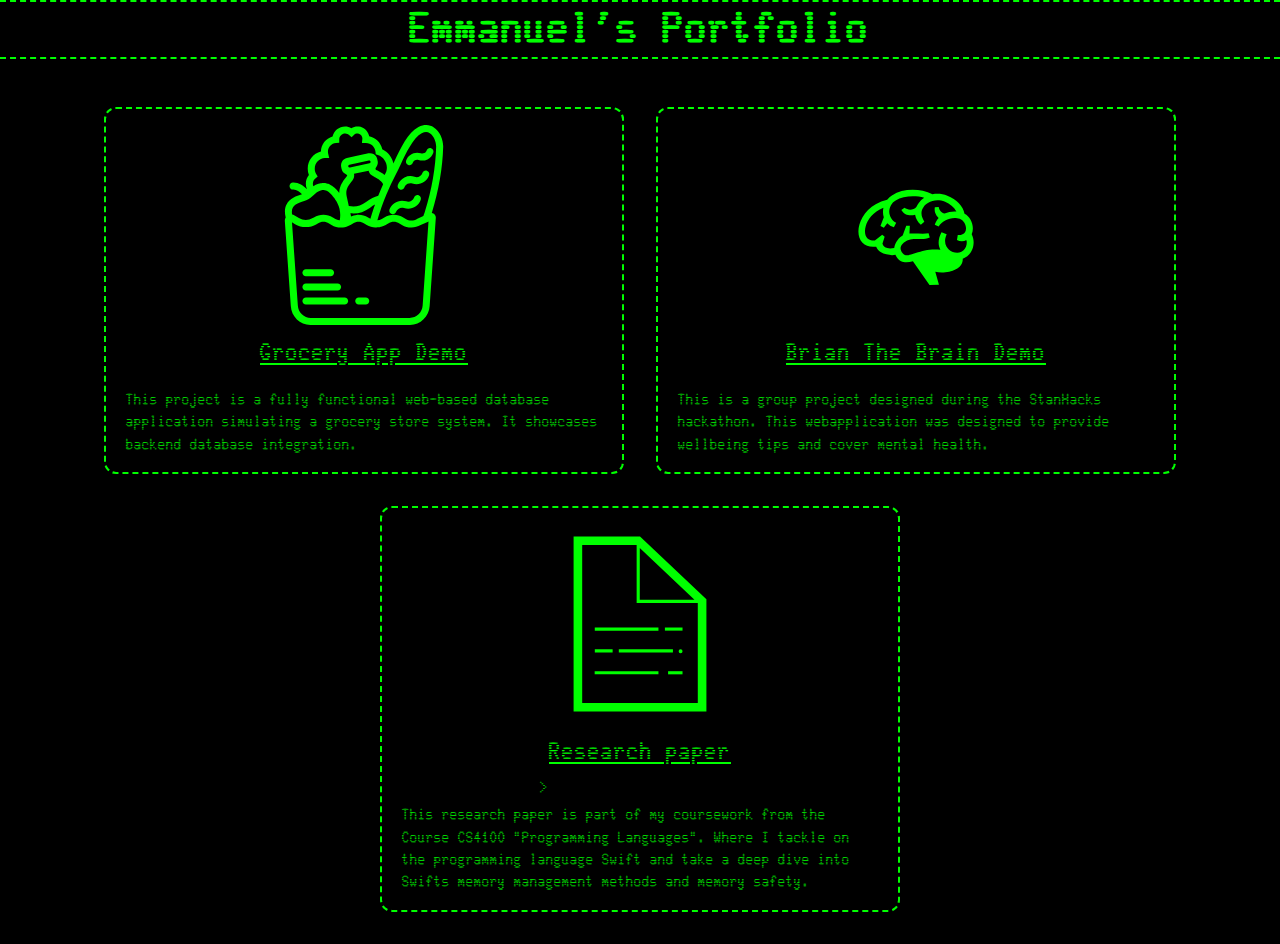
<file: index.html>
<!DOCTYPE html>
<html>
    <head>
        <title>
            Emmanuel's Portfolio
        </title>
        <link rel ="stylesheet" href="Styles/header.css">
        <link rel ="stylesheet" href="Styles/project-preview.css">
        <link rel ="stylesheet" href="Styles/general.css">
        
    </head>
    <body> 
        <header class ="header">
                Emmanuel's Portfolio
        </header>
        <!--Hello there :)-->
        <div class="project-grid">  <!--MAIN CONTAINER-->
            <div class="Box1" > <!--Box 1-->
                <div class="preview"> 
                    <img class = "thumbnail" src = "SVG's/Grocery.svg">
                    <div class="project-title">
                        <a href="https://drive.google.com/file/d/1JKBKQIH8LNtxFE9OOD6g8B7IpL3lE7aF/view?usp=sharing " style="color: #00FF00;" >Grocery App Demo</a>
                    </div>
                    <!--https://emmanuelmendozarosales.com/Groceries.html-->
                </div>
                <div class="description"> 
                    This project is a fully functional web-based database application simulating a grocery store system. It showcases backend database integration.
                </div>
             </div>
              <div class="Box2"> <!--Box 2-->
                <div class="preview"> 
                    <img class = "thumbnail" src = "SVG's/brain.svg">
                    <div class="project-title">
                        <a href="https://drive.google.com/file/d/1_8jKm1opZj1GhM7fCJOv5SIi9e5T4xjV/view?usp=sharing" style="color: #00FF00;" >Brian The Brain Demo</a>
                    </div>
                    <!--https://emmanuelmendozarosales.com/BrianTheBrain.html-->
                </div>
                <div class="description"> 
                    This is a group project designed during the StanHacks hackathon. This webapplication was designed to provide wellbeing tips and cover mental health.
                </div>
            </div>
             <div class="Box2"> <!--Box 3-->
                <div class="preview"> 
                    <img class = "thumbnail" src = "SVG's/document.svg">
                    <div class="project-title">
                        <a href="https://drive.google.com/file/d/1obuxRTizMzdkzKSJAXpwvhLZklsACJoI/view?usp=sharing" style="color: #00FF00;" >Research paper</a>
                    </div>
                    <!--https://emmaneulmendozarosales.com/Research-->>
                </div>
                <div class="description"> 
                    This research paper is part of my coursework from the Course CS4100 "Programming Languages". Where I tackle on the programming language Swift and take a deep dive into Swifts memory management methods and memory safety.
                </div>
            </div>
    </body>
</html>
</file>
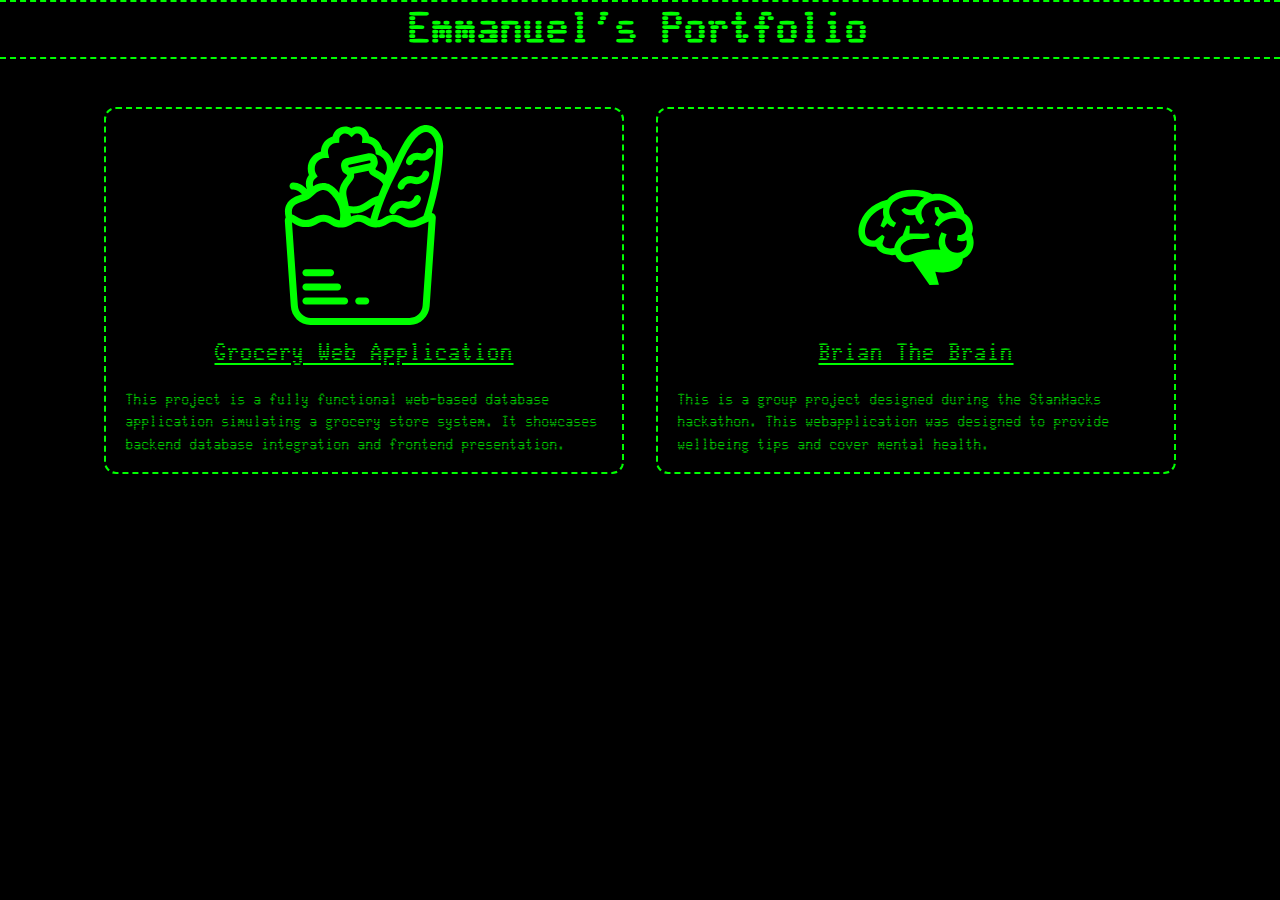
<file: pages/index.html>
<!DOCTYPE html>
<html>
    <head>
        <title>
            Emmanuel's Portfolio
        </title>
        <link rel ="stylesheet" href="Styles/header.css">
        <link rel ="stylesheet" href="Styles/project-preview.css">
        <link rel ="stylesheet" href="Styles/general.css">
        
    </head>
    <body> 
        <header class ="header">
                Emmanuel's Portfolio
        </header>
        <div class="project-grid">  <!--MAIN CONTAINER-->
            <div class="Box1" > <!--Box 1-->
                <div class="preview"> 
                    <img class = "thumbnail" src = "SVG's/Grocery.svg">
                    <div class="project-title">
                        <a href="https://emmanuelmendozarosales.com/Groceries.html" style="color: #00FF00;" >Grocery Web Application</a>
                    </div>
                </div>
                <div class="description"> 
                    This project is a fully functional web-based database application simulating a grocery store system. It showcases backend database integration and frontend presentation.
                </div>
             </div>
              <div class="Box2"> <!--Box 2-->
                <div class="preview"> 
                    <img class = "thumbnail" src = "SVG's/brain.svg">
                    <div class="project-title">
                        <a href="https://emmanuelmendozarosales.com/BrianTheBrain.html" style="color: #00FF00;" >Brian The Brain</a>
                    </div>
                </div>
                <div class="description"> 
                    This is a group project designed during the StanHacks hackathon. This webapplication was designed to provide wellbeing tips and cover mental health.
             </div>
        </div>
    </body>
</html>
</file>
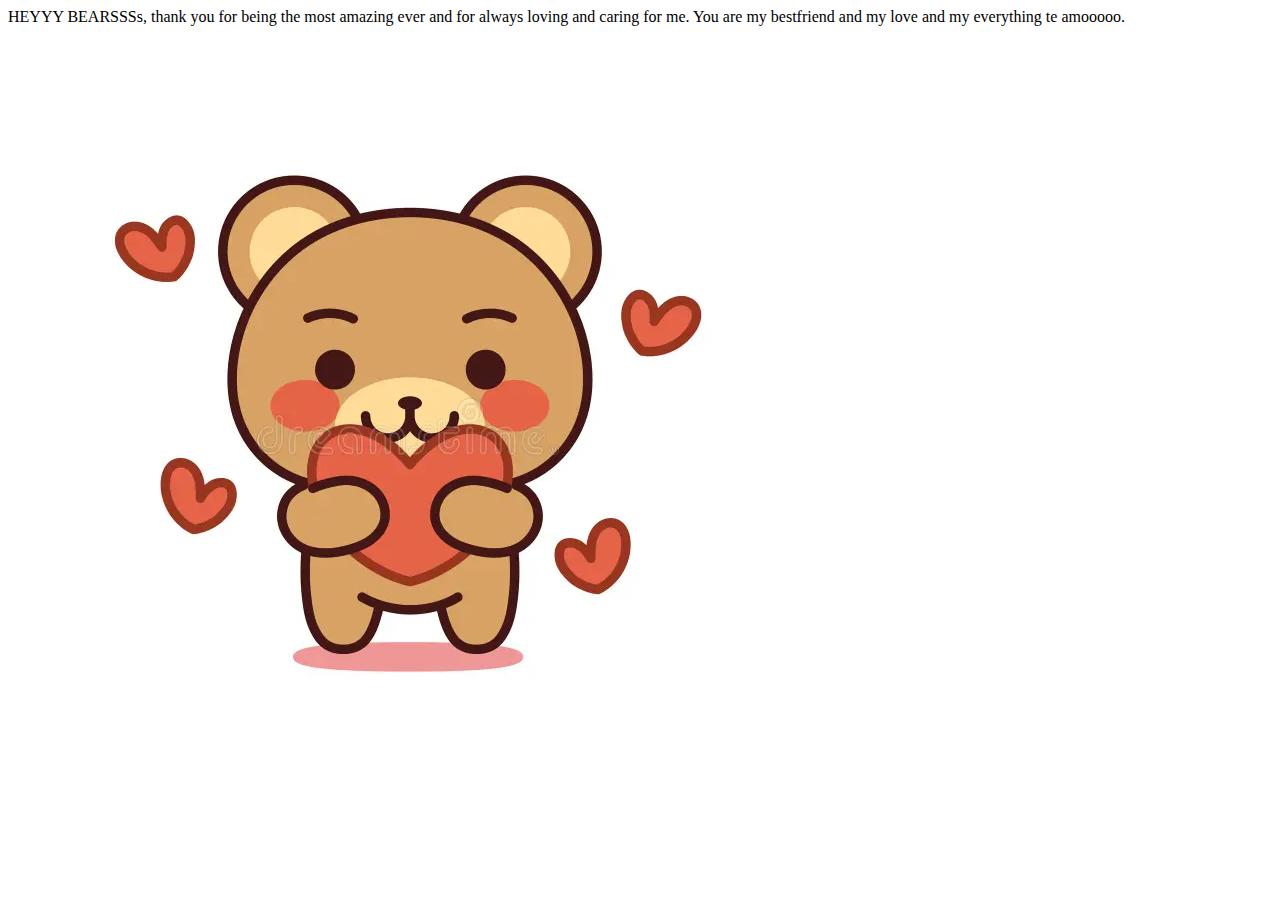
<file: yonda.html>
<!DOCTYPE html>
<html>
    <head>
        <title>
            HEY BEARS
        </title>
         <body style="justify-content: center;">
            HEYYY BEARSSSs, thank you for being the most amazing ever and for always loving and caring for me. You are my bestfriend and my love and my everything te amooooo.
             <img class = "thumbnail" src = "bear.webp">
         </body>
</file>
<file: Styles/header.css>
.header
{
    position:fixed;
    height:55px;
    display: flex;
    position: fixed;
    top: 0;
    right:0;
    left:0;
    bottom:0;
    align-items: center;
    justify-content: center;
    font-size: 45px;
    margin-bottom: 50px;
    border-top: 2px dashed #00FF00;
    border-bottom: 2px dashed #00FF00;
    font-weight: bold;   
    z-index: 1000;            
    background-color: #000;  
}
</file>
<file: Styles/project-preview.css>
.thumbnail
{
    filter: brightness(0) saturate(100%) invert(53%) sepia(65%) saturate(2462%) hue-rotate(83deg) brightness(119%) contrast(124%);
    display: block;       /* images are inline by default */
    margin: 0 auto;       /* centers horizontally */
    height: 200px;
    width: auto;
    
}

.project-grid
{
  display: flex;
  justify-content: center;
  align-items: flex-start;
  gap: 2rem;          /* space between Box1 and Box2 */
  flex-wrap: wrap;    /* allows wrapping on small screens */
  padding: 2rem;
  box-sizing: border-box;
}

.preview
{
    display: grid;
    justify-content: center;
 
}
.project-title
{
    margin-top: 15px;
    margin-bottom: 15px;
   text-align: center;
   font-size: 25px;
}
.description
{
    margin: .5rem 0 0 0;
    line-height: 1.4;
}
.Box1,
.Box2   
{

  min-width: 280px;
  max-width: 520px;
  box-sizing: border-box;

  border: 2px dashed #00FF00;  /* visible border */
  border-radius: 12px;
  padding: 1rem 1.25rem;
  background: #000;
  color: #00FF00;
}
</file>
<file: Styles/general.css>
@font-face {
    font-family: "Glass TTY VT220";
    src: url("fonts/Glass_TTY_VT220.ttf") format("truetype");
    font-weight: normal;
    font-style: normal;
}

body {
    margin: 0;
    padding-top: 75px;
    background-color: #000;  /* black background */
    color: #00FF00;          /* green text */
    font-family: "Glass TTY VT220", monospace;
}

svg {
    color: #00FF00; 
    fill: currentColor;
}
</file>
<file: pages/Styles/header.css>
.header
{
    position:fixed;
    height:55px;
    display: flex;
    position: fixed;
    top: 0;
    right:0;
    left:0;
    bottom:0;
    align-items: center;
    justify-content: center;
    font-size: 45px;
    margin-bottom: 50px;
    border-top: 2px dashed #00FF00;
    border-bottom: 2px dashed #00FF00;
    font-weight: bold;   
    z-index: 1000;            
    background-color: #000;  
}
</file>
<file: pages/Styles/project-preview.css>
.thumbnail
{
    filter: brightness(0) saturate(100%) invert(53%) sepia(65%) saturate(2462%) hue-rotate(83deg) brightness(119%) contrast(124%);
    display: block;       /* images are inline by default */
    margin: 0 auto;       /* centers horizontally */
    height: 200px;
    width: auto;
    
}

.project-grid
{
  display: flex;
  justify-content: center;
  align-items: flex-start;
  gap: 2rem;          /* space between Box1 and Box2 */
  flex-wrap: wrap;    /* allows wrapping on small screens */
  padding: 2rem;
  box-sizing: border-box;
}

.preview
{
    display: grid;
    justify-content: center;
 
}
.project-title
{
    margin-top: 15px;
    margin-bottom: 15px;
   text-align: center;
   font-size: 25px;
}
.description
{
    margin: .5rem 0 0 0;
    line-height: 1.4;
}
.Box1,
.Box2   
{

  min-width: 280px;
  max-width: 520px;
  box-sizing: border-box;

  border: 2px dashed #00FF00;  /* visible border */
  border-radius: 12px;
  padding: 1rem 1.25rem;
  background: #000;
  color: #00FF00;
}
</file>
<file: pages/Styles/general.css>
@font-face {
    font-family: "Glass TTY VT220";
    src: url("fonts/Glass_TTY_VT220.ttf") format("truetype");
    font-weight: normal;
    font-style: normal;
}

body {
    margin: 0;
    padding-top: 75px;
    background-color: #000;  /* black background */
    color: #00FF00;          /* green text */
    font-family: "Glass TTY VT220", monospace;
}

svg {
    color: #00FF00; 
    fill: currentColor;
}
</file>
